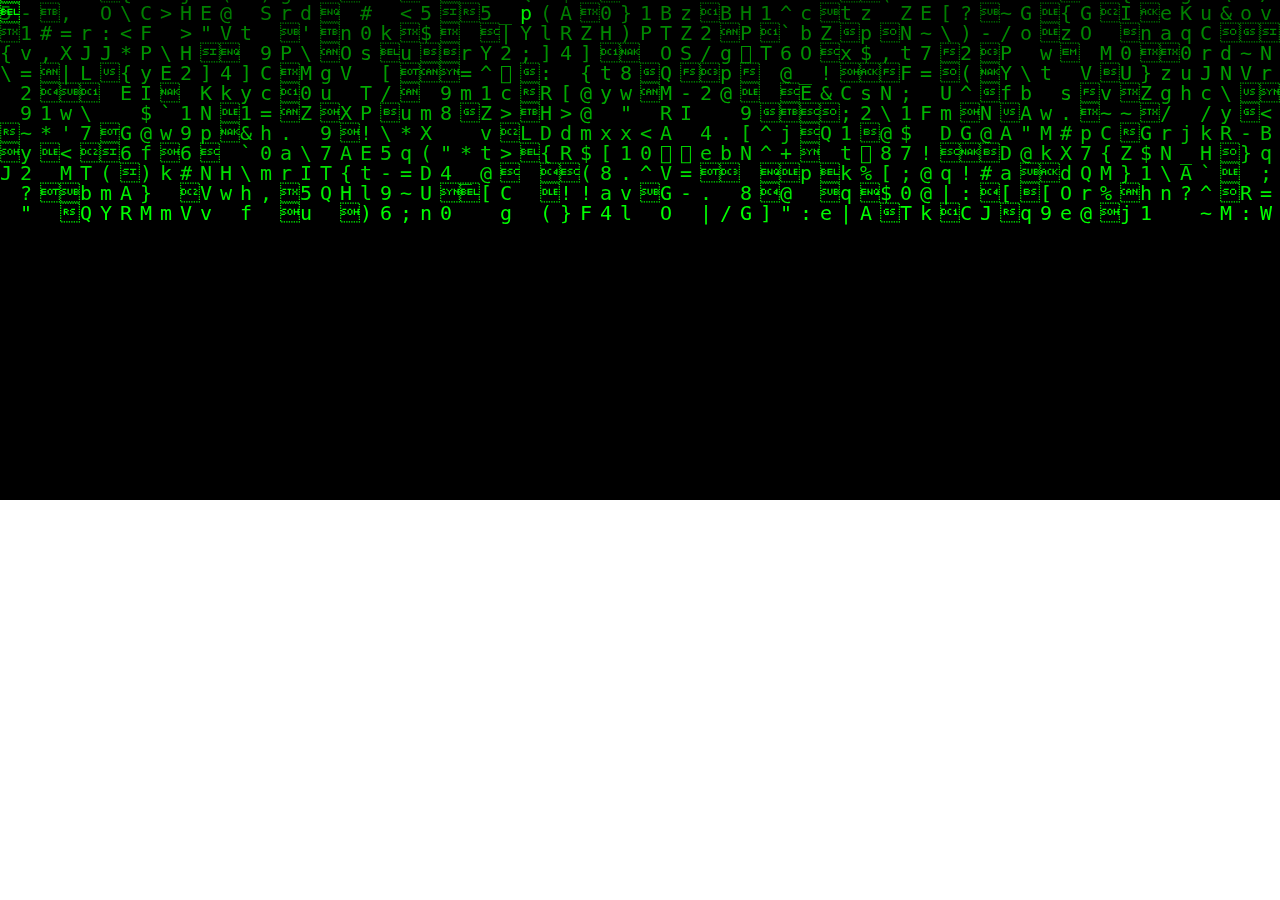
<file: MatrixEffect/index.html>
<html>
  <head>
	<style>
		body {
			margin: 0;
			height: 500;
			width: 100vw;
			}
	</style>

  </head>
  <body>
    <canvas id="canv"></canvas>
	<script>
		const canvas = document.getElementById('canv');
		const ctx = canvas.getContext('2d');

		const w = canvas.width = document.body.offsetWidth;
		const h = canvas.height = document.body.offsetHeight;
		const cols = Math.floor(w / 20) + 1;
		const ypos = Array(cols).fill(0);

		ctx.fillStyle = '#000';
		ctx.fillRect(0, 0, w, h);

		function matrix () {
		ctx.fillStyle = '#0001';
		ctx.fillRect(0, 0, w, h);
		
		ctx.fillStyle = '#0f0';
		ctx.font = '15pt monospace';
		
		ypos.forEach((y, ind) => {
			const text = String.fromCharCode(Math.random() * 128);
			const x = ind * 20;
			ctx.fillText(text, x, y);
			if (y > 100 + Math.random() * 10000) ypos[ind] = 0;
			else ypos[ind] = y + 20;
		});
		}

		setInterval(matrix, 50);
	</script>
</body>
</html>
</file>
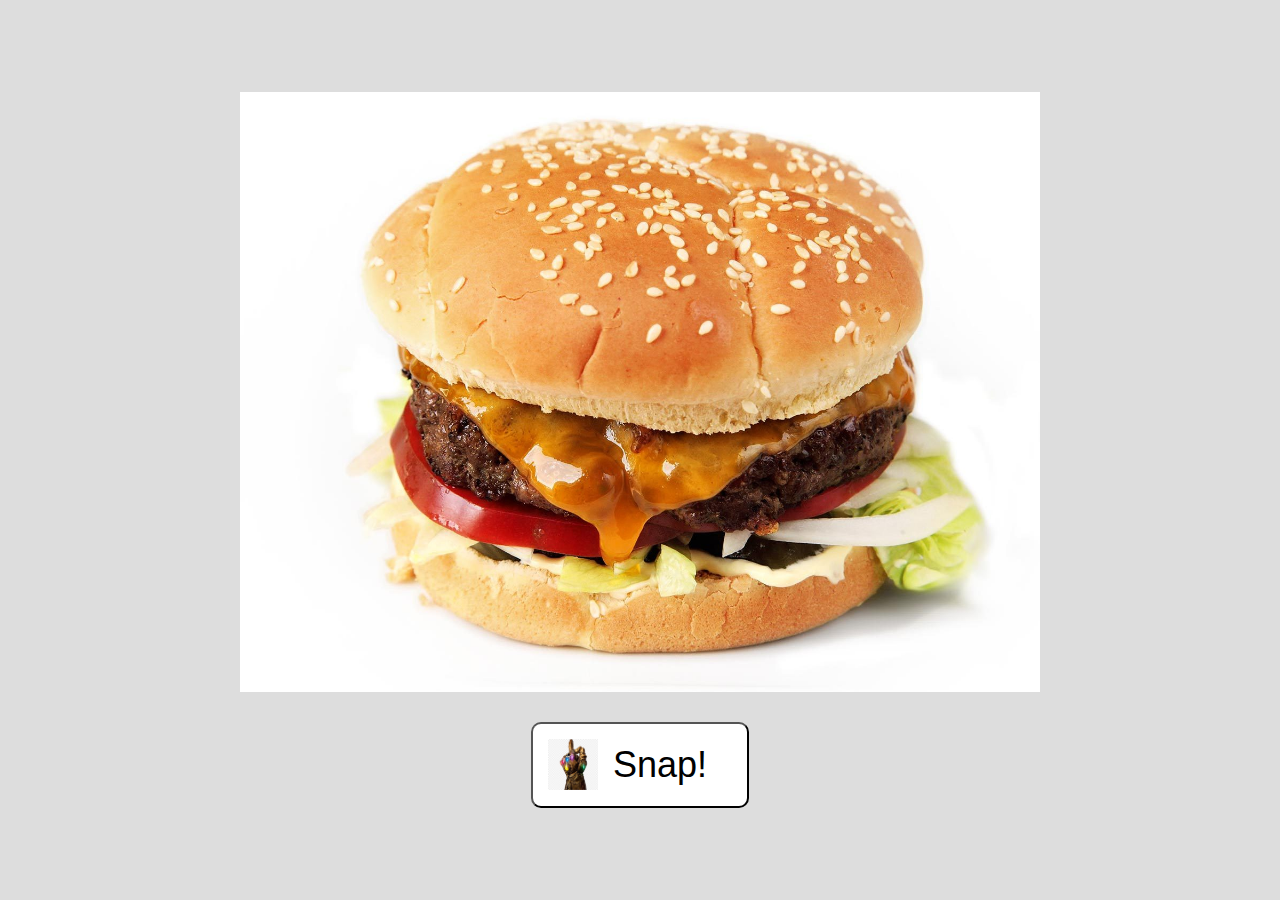
<file: ThanosSnapEffectWithHtml2Canvas/index.html>
<!DOCTYPE html>
<html>
    <head>
    <meta http-equiv="content-type" content="text/html; charset=UTF-8" />
    <link rel="stylesheet" type="text/css" href="styles.css">
    <script src="html2canvas.min.js"></script>
    <script src="chance.min.js"></script>
    <script src="jquery-2.1.4.min.js"></script>
    <script src="jquery-ui-1.9.2.custom.min.js"></script>
    </head>
    <body>
      <div class="content">
        <img src="./img/burger.jpg" height="600">
        <button id="start-btn">Snap!</button>
      </div>   
    <script> 
    
    var imageDataArray = [];
    var canvasCount = 35;
    $("#start-btn").click(function(){
      
      html2canvas($(".content")[0]).then(canvas => {
        //capture all div data as image
        ctx = canvas.getContext("2d");
        var imageData = ctx.getImageData(0, 0, canvas.width, canvas.height);
        var pixelArr = imageData.data;
        createBlankImageData(imageData);
        //put pixel info to imageDataArray (Weighted Distributed)
        for (let i = 0; i < pixelArr.length; i+=4) {
          //find the highest probability canvas the pixel should be in
          let p = Math.floor((i/pixelArr.length) *canvasCount);
          let a = imageDataArray[weightedRandomDistrib(p)];
          a[i] = pixelArr[i];
          a[i+1] = pixelArr[i+1];
          a[i+2] = pixelArr[i+2];
          a[i+3] = pixelArr[i+3]; 
        }
        //create canvas for each imageData and append to target element
        for (let i = 0; i < canvasCount; i++) {
          let c = newCanvasFromImageData(imageDataArray[i], canvas.width, canvas.height);
          c.classList.add("dust");
          $("body").append(c);
        }
        //clear all children except the canvas
        $(".content").children().not(".dust").fadeOut(3500);
        //apply animation
        $(".dust").each( function(index){
          animateBlur($(this),0.8,800);
          setTimeout(() => {
            animateTransform($(this),100,-100,chance.integer({ min: -15, max: 15 }),800+(110*index));
          }, 70*index); 
          //remove the canvas from DOM tree when faded
          $(this).delay(70*index).fadeOut((110*index)+800,"easeInQuint",()=> {$( this ).remove();});
        });
      });
    });
    function weightedRandomDistrib(peak) {
      var prob = [], seq = [];
      for(let i=0;i<canvasCount;i++) {
        prob.push(Math.pow(canvasCount-Math.abs(peak-i),3));
        seq.push(i);
      }
      return chance.weighted(seq, prob);
    }
    function animateBlur(elem,radius,duration) {
      var r =0;
      $({rad:0}).animate({rad:radius}, {
          duration: duration,
          easing: "easeOutQuad",
          step: function(now) {
            elem.css({
                  filter: 'blur(' + now + 'px)'
              });
          }
      });
    }
    function animateTransform(elem,sx,sy,angle,duration) {
      var td = tx = ty =0;
      $({x: 0, y:0, deg:0}).animate({x: sx, y:sy, deg:angle}, {
          duration: duration,
          easing: "easeInQuad",
          step: function(now, fx) {
            if (fx.prop == "x") 
              tx = now;
            else if (fx.prop == "y") 
              ty = now;
            else if (fx.prop == "deg") 
              td = now;
            elem.css({
                  transform: 'rotate(' + td + 'deg)' + 'translate(' + tx + 'px,'+ ty +'px)'
              });
          }
      });
    }
    function createBlankImageData(imageData) {
      for(let i=0;i<canvasCount;i++)
      {
        let arr = new Uint8ClampedArray(imageData.data);
        for (let j = 0; j < arr.length; j++) {
            arr[j] = 0;
        }
        imageDataArray.push(arr);
      }
    }
    function newCanvasFromImageData(imageDataArray ,w , h) {
      var canvas = document.createElement('canvas');
          canvas.width = w;
          canvas.height = h;
          tempCtx = canvas.getContext("2d");
          tempCtx.putImageData(new ImageData(imageDataArray, w , h), 0, 0);
          
      return canvas;
    }
    </script>
    </body>
</html>
</file>
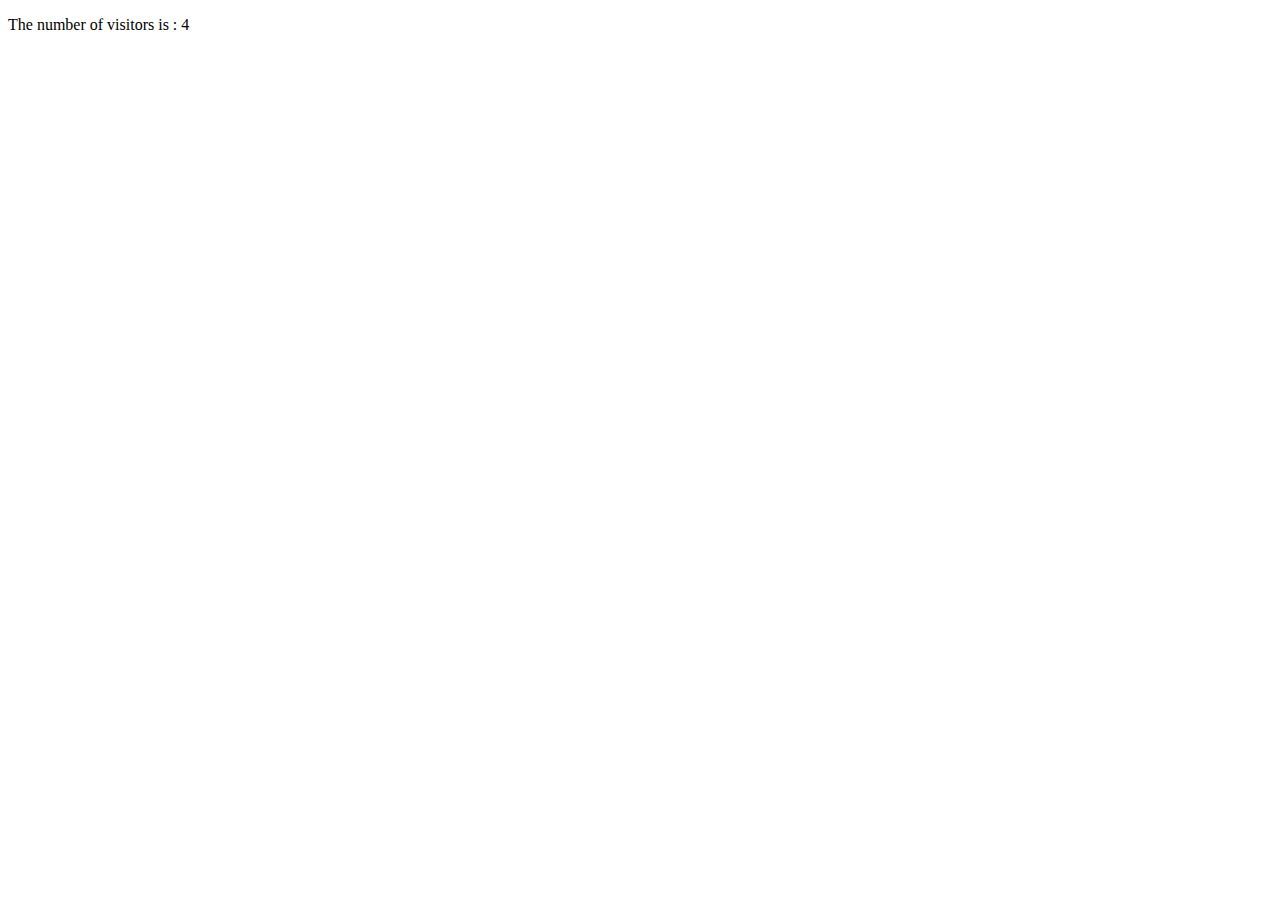
<file: ThanosSnapEffect/hhh.html>
<!DOCTYPE html>
<html lang="en">

<head>
  <meta charset="UTF-8">
  <meta name="viewport" content="width=device-width, initial-scale=1.0">
  <meta http-equiv="X-UA-Compatible" content="ie=edge">
  <title>Document</title>
</head>

<body>
  <div>
    <p>The number of visitors is : <span id="dat">0</span></p>
  </div>

  <script>
    function counter_fn() {
      return Math.floor(Math.random() * 4) + 1 ;
    }
    document.getElementById("dat").innerHTML = counter_fn();
  </script>
</body>

</html>
</file>
<file: ThanosSnapEffectWithHtml2Canvas/styles.css>
* {
    box-sizing: border-box;
}
body {
    margin: 0;
    min-height: 100vh;
    display: flex;
    justify-content: center;
    align-items: center;
    background: #ddd;
}
.content {
    display: flex;
    align-items: center;
    flex-direction: column;
    background: #ddd;
}
#start-btn {
    font-size: 36px;
    padding: 20px 40px 20px 80px ;
    margin-top: 30px;
    border-radius: 10px;
    background:url("thanos-logo.png") white 15px no-repeat;
    background-size: 50px;
}
.dust {
    position: absolute;
}
</file>
